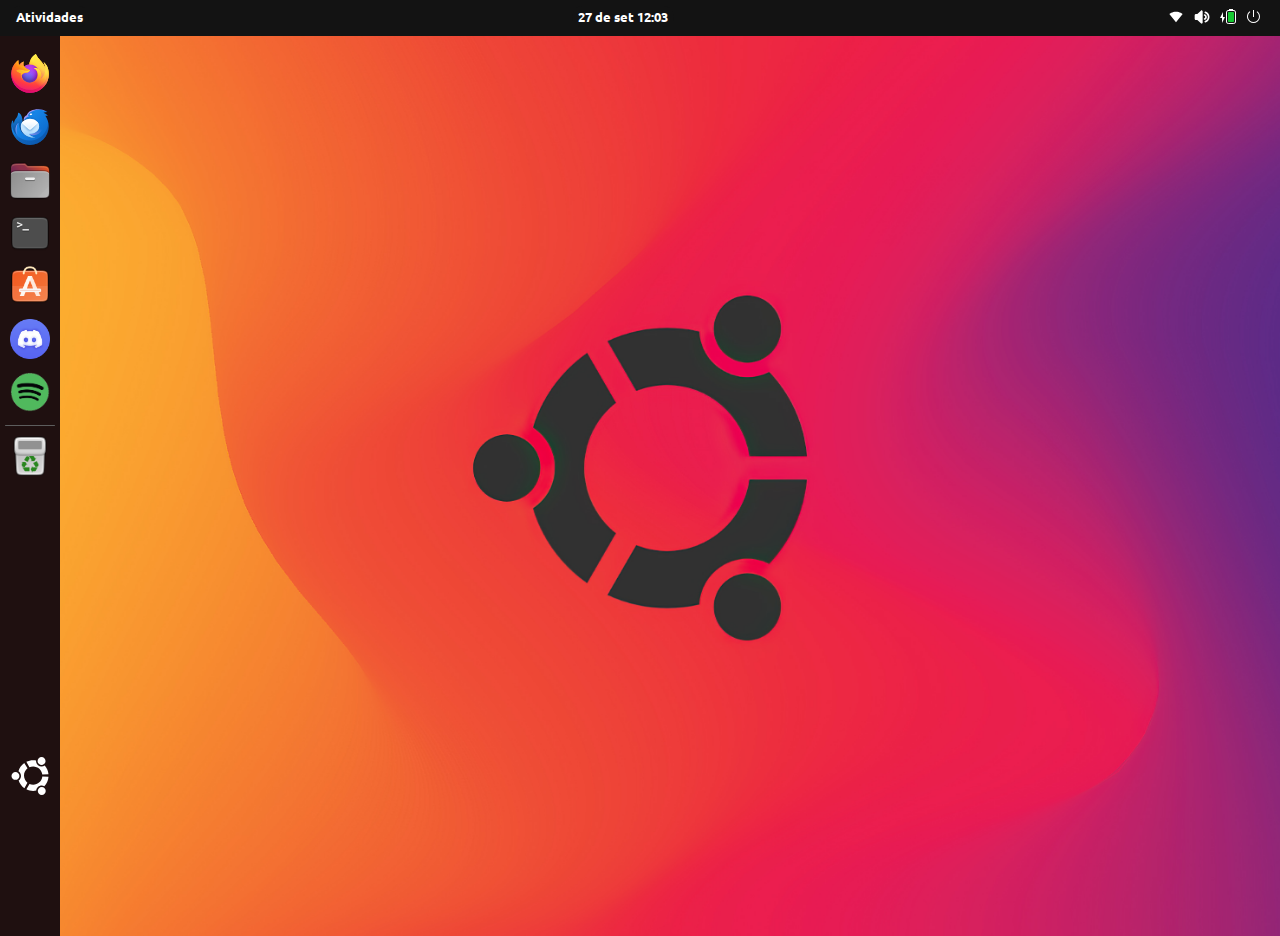
<file: index.html>
<!doctype html>
<html lang="pt-br">
    <head>
        <meta charset="UTF-8" />
        <meta name="viewport" content="width=device-width, initial-scale=1" />
        <meta name="author" content="Marley de Sousa Santos" />
        <meta
            name="description"
            content="Machine de conversão de bases numéricas - Binários, Octais e Decimais"
        />
        <meta
            name="keywords"
            content="Machine, Numbers, Conversão, Bases Numéricas, Computação, Binários, Octais, Hexadecimais"
        />
        <title>Machine de Conversão</title>
        <link rel="stylesheet" href="public/assets/css/styles.css" />
    </head>

    <body>
        <!--Top bar-->
        <div class="top-bar">
            <!--Activities button-->
            <div class="activities">
                <button>Atividades</button>
            </div>
            <!--Watch-->
            <div class="watch">
                <button>27 de set 12:03</button>
            </div>
            <!--Icons-->
            <div class="tools">
                <div class="tools-i">
                    <!--Wi-fi-->
                    <span>
                        <img
                            src="public/assets/images/icons/wifi-full-signal-svgrepo-com.svg"
                        />
                    </span>
                    <!--Spaker-->
                    <span>
                        <img
                            src="public/assets/images/icons/speaker-wave-2-svgrepo-com.svg"
                        />
                    </span>
                    <!--Battery-->
                    <span>
                        <img
                            src="public/assets/images/icons/battery-level-100-charging-symbolic.svg"
                        />
                    </span>
                    <!--Power-->
                    <span>
                        <img
                            src="public/assets/images/icons/system-shutdown-symbolic.svg"
                        />
                    </span>
                </div>
                <!--Menu opened-->
                <div class="menu"></div>
            </div>
        </div>

        <!--Dock-->
        <aside>
            <!--List apps-->
            <ul>
                <!--Firefox-->
                <li>
                    <button id="firefox">
                        <img
                            src="public/assets/images/icons/Firefox_logo,_2019.svg"
                        />
                    </button>
                </li>
                <!--Thunderbird-->
                <li>
                    <button id="thunderbird">
                        <img
                            src="public/assets/images/icons/thunderbird-icon-seeklogo.svg"
                        />
                    </button>
                </li>
                <!--Files-->
                <li>
                    <button id="files">
                        <img
                            src="public/assets/images/icons/filemanager-app.png"
                        />
                    </button>
                </li>
                <!--Terminal-->
                <li>
                    <button id="terminal">
                        <img
                            src="public/assets/images/icons/terminal-app.png"
                        />
                    </button>
                </li>
                <!--Snap Store-->
                <li>
                    <button id="software">
                        <img
                            src="public/assets/images/icons/software-store.png"
                        />
                    </button>
                </li>
                <!--Discord-->
                <li>
                    <button id="discord">
                        <img
                            src="public/assets/images/icons/Discord-Logo-PNG-Pic.png"
                        />
                    </button>
                </li>
                <!--Spotify-->
                <li>
                    <button id="spotify">
                        <img
                            src="public/assets/images/icons/Image-Source-PlusPNG.com.png"
                        />
                    </button>
                </li>
                <!--Line-->
                <div class="line"></div>
                <!--Trash-->
                <li>
                    <button id="trash">
                        <img src="public/assets/images/icons/user-trash.png" />
                    </button>
                </li>

                <!--Icon-->
                <li id="grid">
                    <span>
                        <img
                            src="public/assets/images/icons/ubuntu-logo-svgrepo-com.svg"
                            alt=""
                        />
                    </span>
                </li>
            </ul>
        </aside>

        <!--Terminal JS-->
        <script src="public/assets/javascript/terminal.js"></script>
    </body>
</html>
</file>
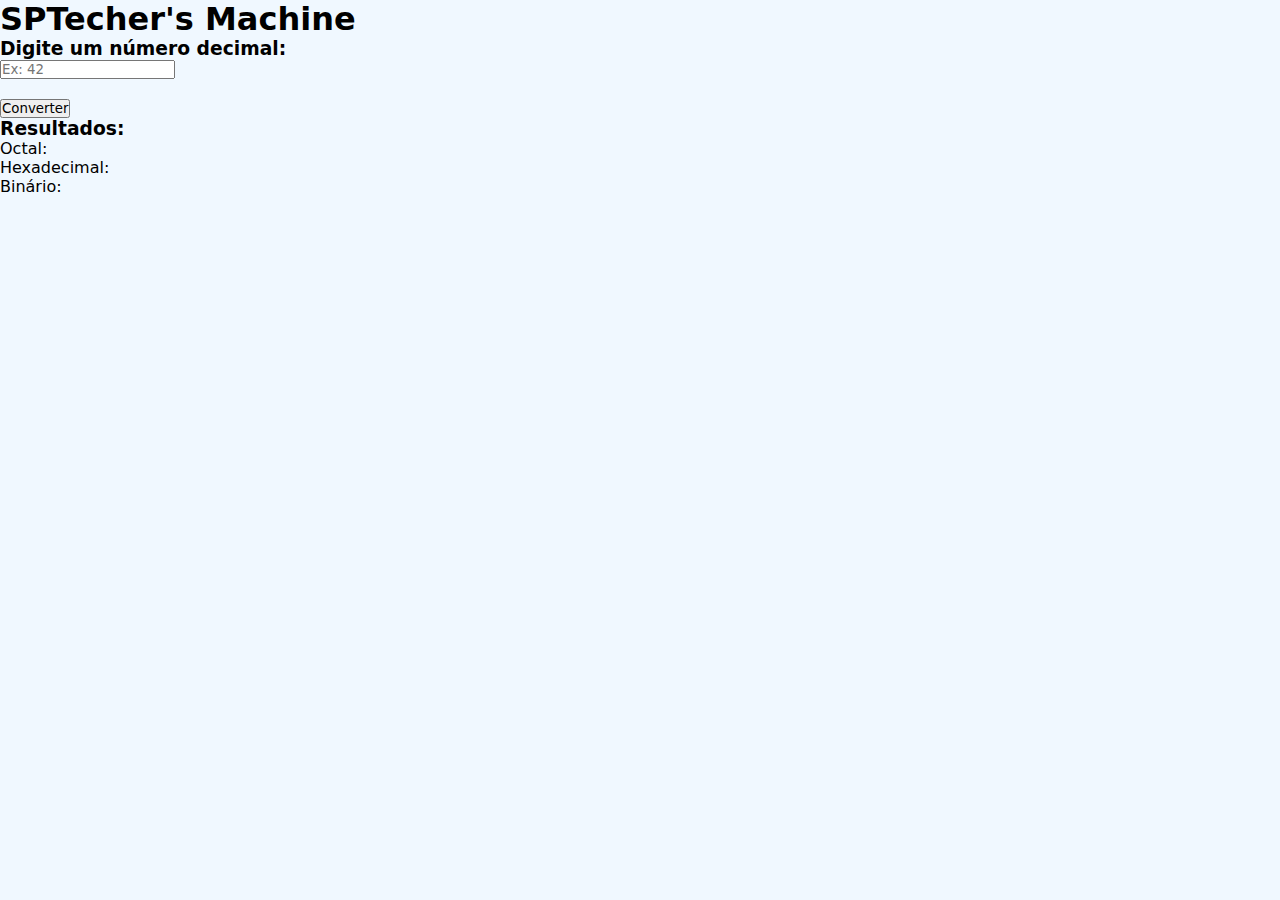
<file: sptechers-machine.html>
<!-- Criado por Marise Miranda | 2017.1 -->
<!-- Adaptado por Matheus Matos | 2025.1 -->

<!DOCTYPE html>
<html lang="pt-br">

<head>
    <meta charset="UTF-8">
    <meta name="viewport" content="width=device-width, initial-scale=1.0">
    <title>SPTecher's Machine</title>
    <style>
        * {
            margin: 0;
            padding: 0;
            box-sizing: border-box;
            font-family: system-ui, -apple-system, BlinkMacSystemFont, 'Segoe UI', Roboto, Oxygen, Ubuntu, Cantarell, 'Open Sans', 'Helvetica Neue', sans-serif;
        }

        body {
            background-color: aliceblue;
        }
    </style>
</head>

<body>
    <div class="">
        <h1>SPTecher's Machine</h1>

        <h3>Digite um número decimal:</h3>
        <input id="demo1" type="text" placeholder="Ex: 42">
        <br><br>

        <button onclick="converter()">Converter</button>

        <h3>Resultados:</h3>
        <p>Octal:
        <div id="demo2"></div>
        </p>
        <p>Hexadecimal:
        <div id="demo3"></div>
        </p>
        <p>Binário:
        <div id="demo4"></div>
        </p>
    </div>

    <script>
        function converter() {
            var decimal = Number(demo1.value);

            demo2.innerHTML = decimal.toString(8);
            demo3.innerHTML = (decimal.toString(16)).toUpperCase();
            demo4.innerHTML = decimal.toString(2);
        }
    </script>
</body>

</html>
</file>
<file: public/assets/css/styles.css>
/* Import the default styles */
@import url(default.css);

body {
    background-image: url("../images/ubuntu-linux-minimal-4k-on.jpg");
    background-size: cover;
    background-repeat: no-repeat;
    background-position: top;
    font-family: var(--font-default);
    overflow-y: hidden;
}

.top-bar {
    background-color: #131313;
    color: var(--color-white);
    display: flex;
    justify-content: space-between;
    padding: 5px 10px;
    font-size: 1rem;
}

.watch button,
.activities button {
    transition: 100ms ease-out;
    cursor: default;
    padding: 2px 6px;
    border-radius: 16px;
    background-color: #131313;
    color: var(--color-white);
    border: none;
    font-family: var(--font-default-bold);
}

.watch button:hover,
.activities button:hover {
    opacity: 0.9;
    background-color: #3f3f3f;
    cursor: default;
}

.top-bar .tools img {
    width: 16px;
    height: 16px;
}

.tools {
    display: flex;
    margin: 0px 3px;
}

.tools-i {
    display: flex;
    justify-content: center;
    align-items: center;
    padding: 2px 0px 2px 3px;
    transition: 100ms ease-out;
    border-radius: 16px;
}

.tools-i:hover {
    opacity: 0.9;
    background-color: #3f3f3f;
    cursor: default;
}

.tools-i span {
    margin: 1px 5px;
    pointer-events: none;
}

.tools-i img {
    width: 60px;
    height: 60px;
    pointer-events: none;
}

.tools .icon {
    display: flex;
    justify-content: center;
    width: 100%;
    align-items: center;
}

.icon span {
    margin: 0px 3px;
}

.icon span img {
    width: 38px;
}

aside {
    background-color: #1f1010;
    height: 100vh;
    width: 60px;
    display: flex;
}

aside ul {
    width: 100%;
    margin-top: 8px;
}

aside li {
    width: 100%;
    display: flex;
    align-items: center;
    flex-direction: column;
    justify-content: center;
}

aside button {
    background-color: transparent;
    border: none;
}

aside ul li button img {
    width: 40px;
}

aside li {
    margin: 10px 0px;
}

.line {
    height: 1px;
    width: 50px;
    margin-left: 5px;
    border-radius: 3px;
    background-color: #5d5d5d;
}

#grid {
    position: relative;
    top: 30%;
    margin-right: 2px;
    pointer-events: none;
}

#grid img {
    width: 38px;
    pointer-events: none;
}
</file>
